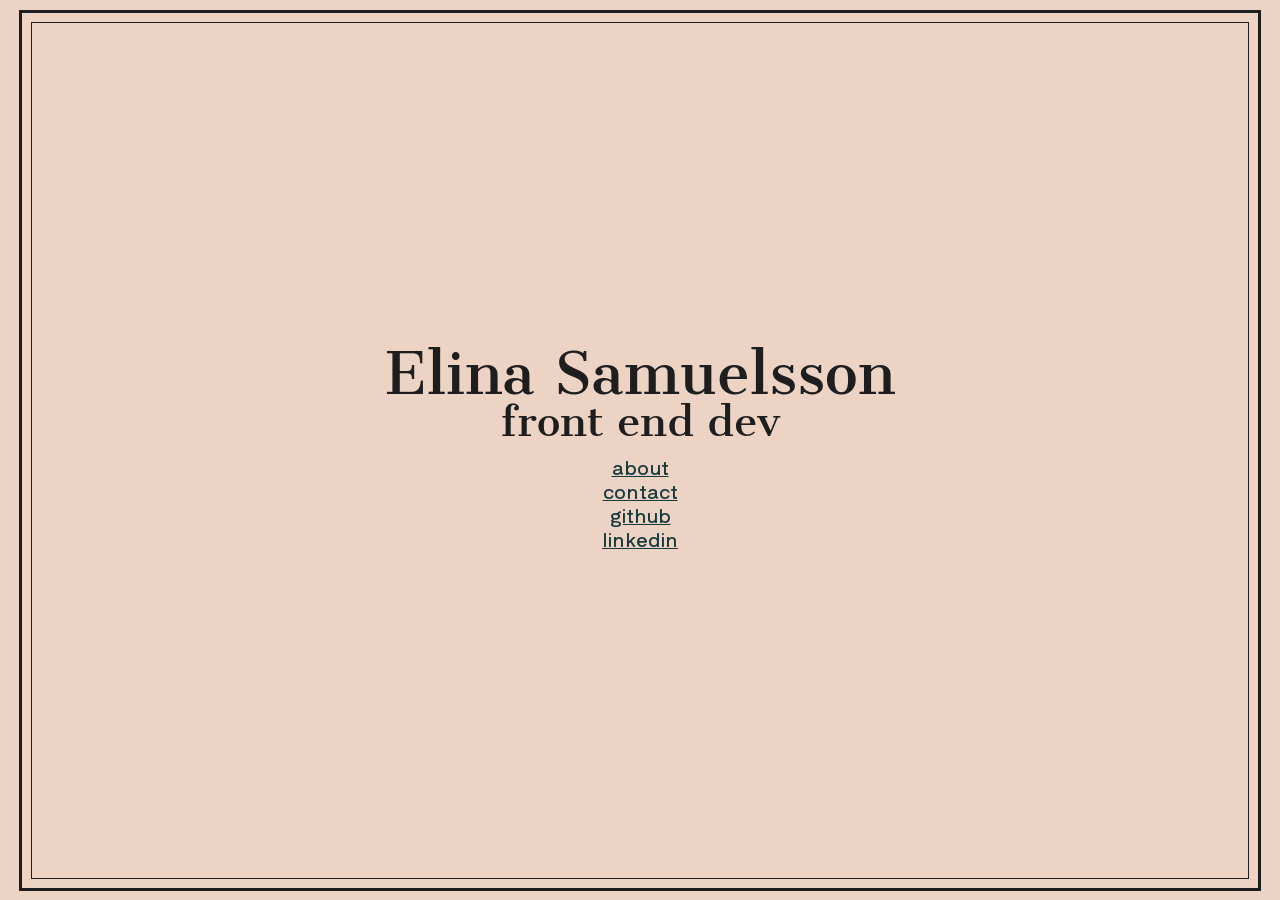
<file: Portfolio Site/index.html>
<!DOCTYPE html>
<head>
  <title>Elina Samuelsson - front end developer and webmaster</title>

  <meta charset="UTF-8" />
  <meta name="viewport" content="width=device-width, initial-scale=1.0" />
  <meta
    name="description"
    content="Elina is an aspiring front end developer with experience in HTML, CSS, JavaScript, PHP, SQL, and Node.js. She has experimented with various CSS-, and JavaScript frameworks."
  />
  <meta name="robots" content="index, follow" />

  <link rel="preconnect" href="https://fonts.googleapis.com" />
  <link rel="preconnect" href="https://fonts.gstatic.com" crossorigin />
  <link
    href="https://fonts.googleapis.com/css2?family=Cantata+One&family=Shippori+Antique+B1&display=swap"
    rel="stylesheet"
  />

  <link rel="canonical" href="" />
  <link rel="stylesheet" href="styles-main.css" />
  <link rel="manifest" href="manifest.json" />

  <script>
    if ("serviceWorker" in navigator) {
      window.addEventListener("load", function () {
        navigator.serviceWorker.register("sw.js").then(
          function (registration) {
            console.log(
              "ServiceWorker registration successful with scope: ",
              registration.scope
            );
          },
          function (err) {
            console.log("ServiceWorker registration failed: ", err);
          }
        );
      });
    }
  </script>
</head>
<body>
  <div class="frame">
    <header>
      <h1>Elina Samuelsson</h1>
      <h2>front end dev</h2>
    </header>
    <nav>
      <ul>
        <li><a href="about.html">about</a></li>
        <li><a href="contact.html">contact</a></li>
        <li>
          <a href="https://github.com/elinasamuelsson/" target="_blank"
            >github</a
          >
        </li>
        <li>
          <a href="https://www.linkedin.com/in/elinasamuelsson/" target="_blank"
            >linkedin</a
          >
        </li>
      </ul>
    </nav>
    <div class="toggle">
      <p>toggle</p>
    </div>
  </div>
</body>
</file>
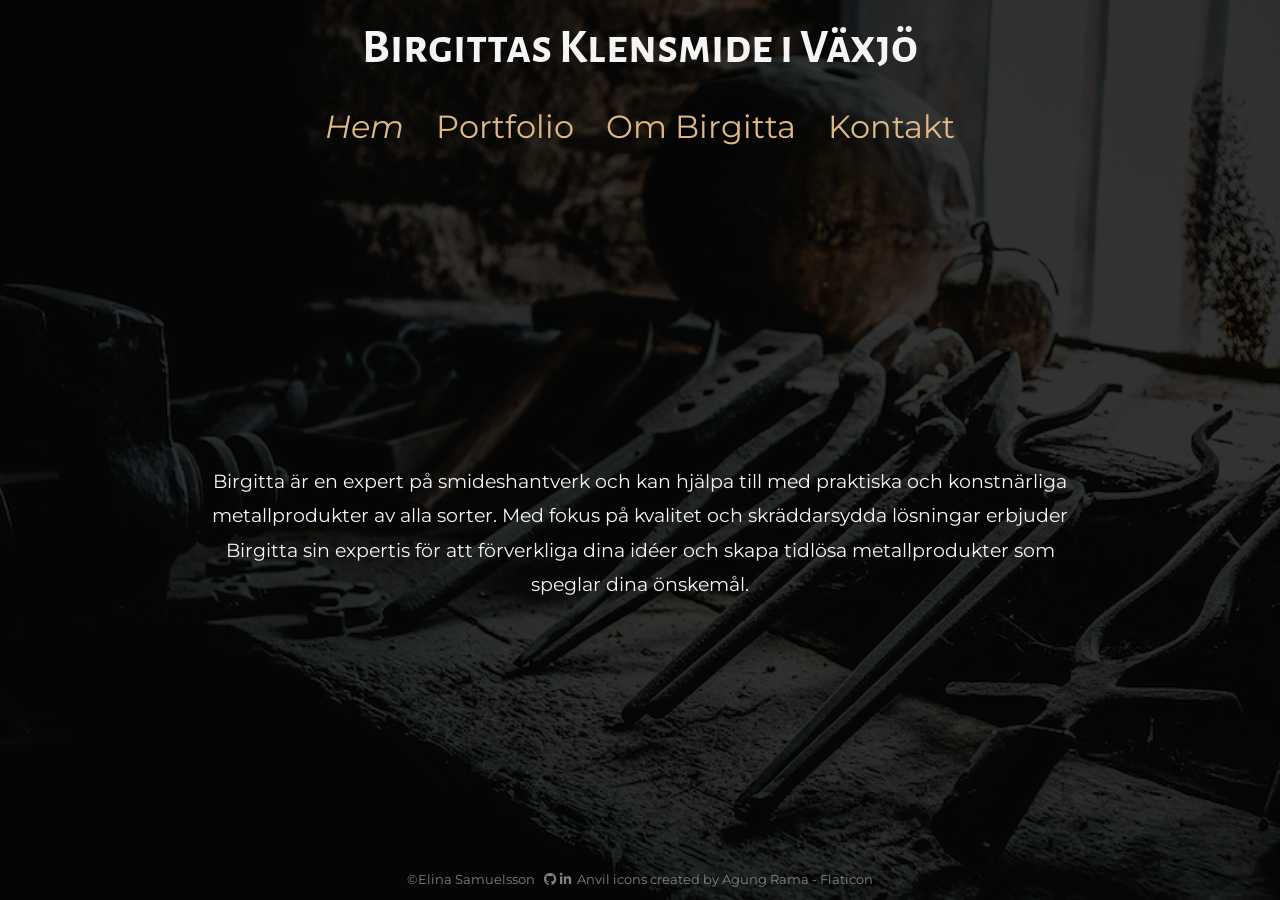
<file: docs/birgitta/index.html>
<!DOCTYPE html>
<html lang="SV">
  <head>
    <title>Birgittas Klensmide i Växjö - hantverk från anrik smedja</title>
    <meta charset="UTF-8" />
    <meta name="viewport" content="width=device-width, initial-scale=1.0" />
    <meta
      name="description"
      content="Birgittas Klensmedja i Växjö kombinerar traditionellt hantverk med modern design för att skapa unika och hållbara metallprodukter. Från praktiska smidesjärn till konstärliga smidesdetaljer är Birgitta dedikerad till att leverera kvalitet och skräddarsydda lösningar. Kontakta Växjös skickligaste klensmed Birgitta för hjälp att förverkliga dina idéer och låt henne skapa tidlösa smidesverk som speglar din vision."
    />
    <meta name="robots" content="index, follow" />
    <link rel="preconnect" href="https://fonts.googleapis.com" />
    <link rel="preconnect" href="https://fonts.gstatic.com" crossorigin />
    <link
      href="https://fonts.googleapis.com/css2?family=Alegreya+Sans+SC:wght@300&family=Montserrat:ital,wght@0,100;0,200;0,300;0,400;0,500;0,600;0,700;0,800;0,900;1,100;1,200;1,300;1,400;1,500;1,600;1,700;1,800;1,900&display=swap"
      rel="stylesheet"
    />
    <link
      rel="stylesheet"
      href="https://cdnjs.cloudflare.com/ajax/libs/font-awesome/6.5.1/css/all.min.css"
      integrity="sha512-DTOQO9RWCH3ppGqcWaEA1BIZOC6xxalwEsw9c2QQeAIftl+Vegovlnee1c9QX4TctnWMn13TZye+giMm8e2LwA=="
      crossorigin="anonymous"
      referrerpolicy="no-referrer"
    />
    <link
      rel="canonical"
      href="https://elinasamuelsson.github.io/portfolio/birgitta/index.html"
    />

    <link rel="stylesheet" href="./styles/styles.css" />
  </head>
  <body>
    <div id="hero-image"></div>
    <div class="header">
      <div class="nav-index">
        <h1>
          <a href="./">Birgittas Klensmide i Växjö</a>
        </h1>
        <nav>
          <ul>
            <li><a href="./" id="active-link">Hem</a></li>
            <li>
              <a href="./portfolio.html">Portfolio</a>
            </li>
            <li>
              <a href="./om.html">Om Birgitta</a>
            </li>
            <li><a href="./kontakt.html">Kontakt</a></li>
          </ul>
        </nav>
      </div>
    </div>
    <div class="main-index">
      <p>
        Birgitta är en expert på smideshantverk och kan hjälpa till med
        praktiska och konstnärliga metallprodukter av alla sorter. Med fokus på
        kvalitet och skräddarsydda lösningar erbjuder Birgitta sin expertis för
        att förverkliga dina idéer och skapa tidlösa metallprodukter som speglar
        dina önskemål.
      </p>
    </div>
    <div class="footer-index">
      <p>
        &#169;Elina Samuelsson &nbsp;
        <a href="https://github.com/elinasamuelsson/" aria-label="GitHub"
          ><i class="fa-brands fa-github"></i
        ></a>
        <a
          href="https://www.linkedin.com/in/elinasamuelsson/"
          aria-label="LinkedIn"
          ><i class="fa-brands fa-linkedin-in"></i></a
        >&nbsp;
        <a
          href="https://www.flaticon.com/free-icons/anvil"
          title="anvil icons"
          id="iconCredit"
          >Anvil icons created by Agung Rama - Flaticon</a
        >
      </p>
    </div>
  </body>
</html>
</file>
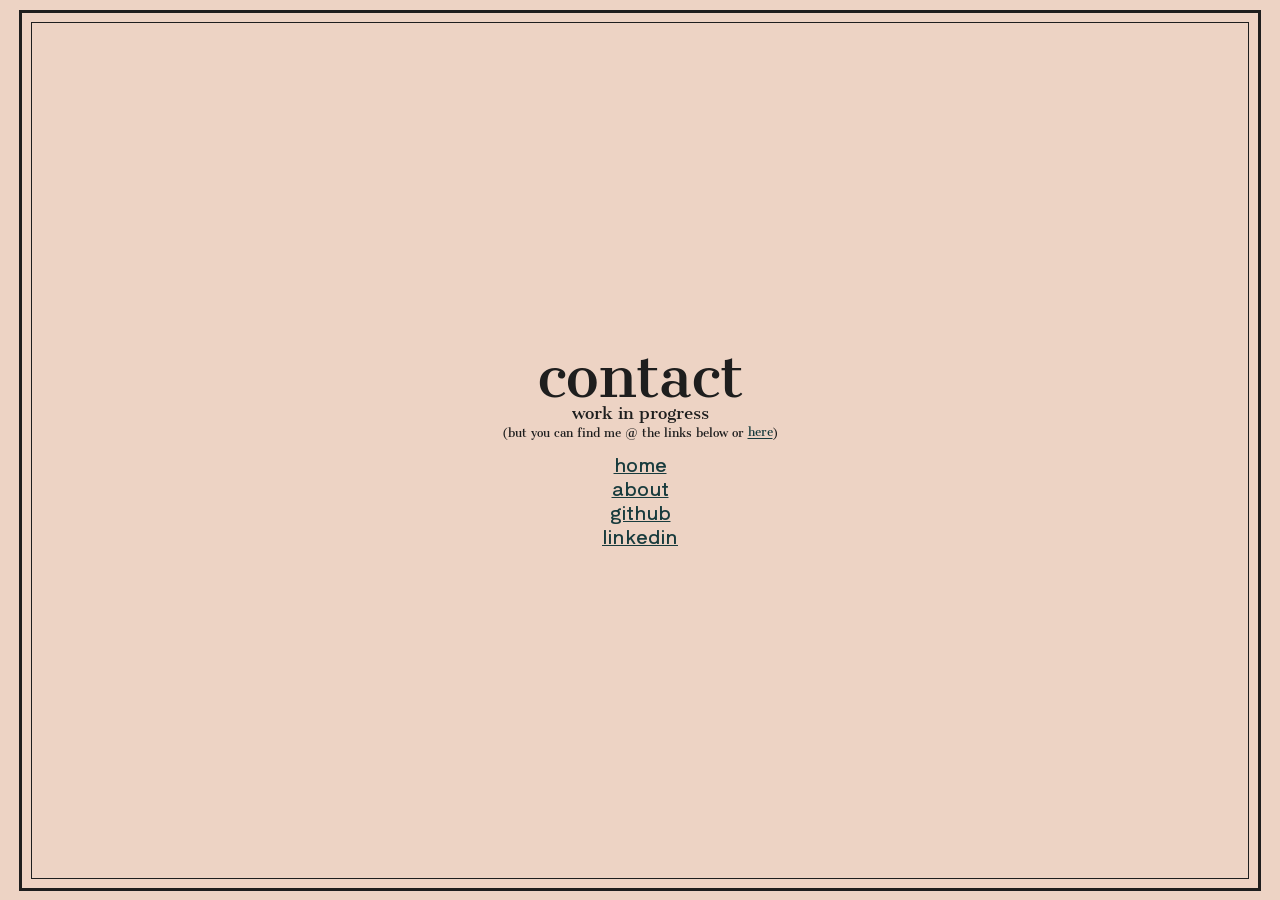
<file: Portfolio Site/contact.html>
<!DOCTYPE html>
<head>
  <title>Contact Elina Samuelsson for your front end dev needs!</title>

  <meta charset="UTF-8" />
  <meta name="viewport" content="width=device-width, initial-scale=1.0" />
  <meta
    name="description"
    content="Contact Elina if you want to work with her or find out more about her and her skills."
  />
  <meta name="robots" content="index, follow" />

  <link rel="preconnect" href="https://fonts.googleapis.com" />
  <link rel="preconnect" href="https://fonts.gstatic.com" crossorigin />
  <link
    href="https://fonts.googleapis.com/css2?family=Cantata+One&display=swap"
    rel="stylesheet"
  />

  <link rel="preconnect" href="https://fonts.googleapis.com" />
  <link rel="preconnect" href="https://fonts.gstatic.com" crossorigin />
  <link
    href="https://fonts.googleapis.com/css2?family=Shippori+Antique+B1&display=swap"
    rel="stylesheet"
  />

  <link rel="canonical" href="" />
  <link rel="stylesheet" href="styles-main.css" />
  <link rel="manifest" href="manifest.json" />

  <script>
    if ("serviceWorker" in navigator) {
      window.addEventListener("load", function () {
        navigator.serviceWorker.register("sw.js").then(
          function (registration) {
            console.log(
              "ServiceWorker registration successful with scope: ",
              registration.scope
            );
          },
          function (err) {
            console.log("ServiceWorker registration failed: ", err);
          }
        );
      });
    }
  </script>
</head>
<body>
  <div class="frame">
    <header>
      <h1>contact</h1>
      <p>work in progress</p>
      <p class="small">
        (but you can find me @ the links below or
        <a href="mailto:elina.samuelsson@live.com" class="small">here</a>)
      </p>
    </header>
    <nav>
      <ul>
        <li><a href="index.html">home</a></li>
        <li><a href="about.html">about</a></li>
        <li>
          <a href="https://github.com/elinasamuelsson/" target="_blank"
            >github</a
          >
        </li>
        <li>
          <a href="https://www.linkedin.com/in/elinasamuelsson/" target="_blank"
            >linkedin</a
          >
        </li>
      </ul>
    </nav>
  </div>
</body>
</file>
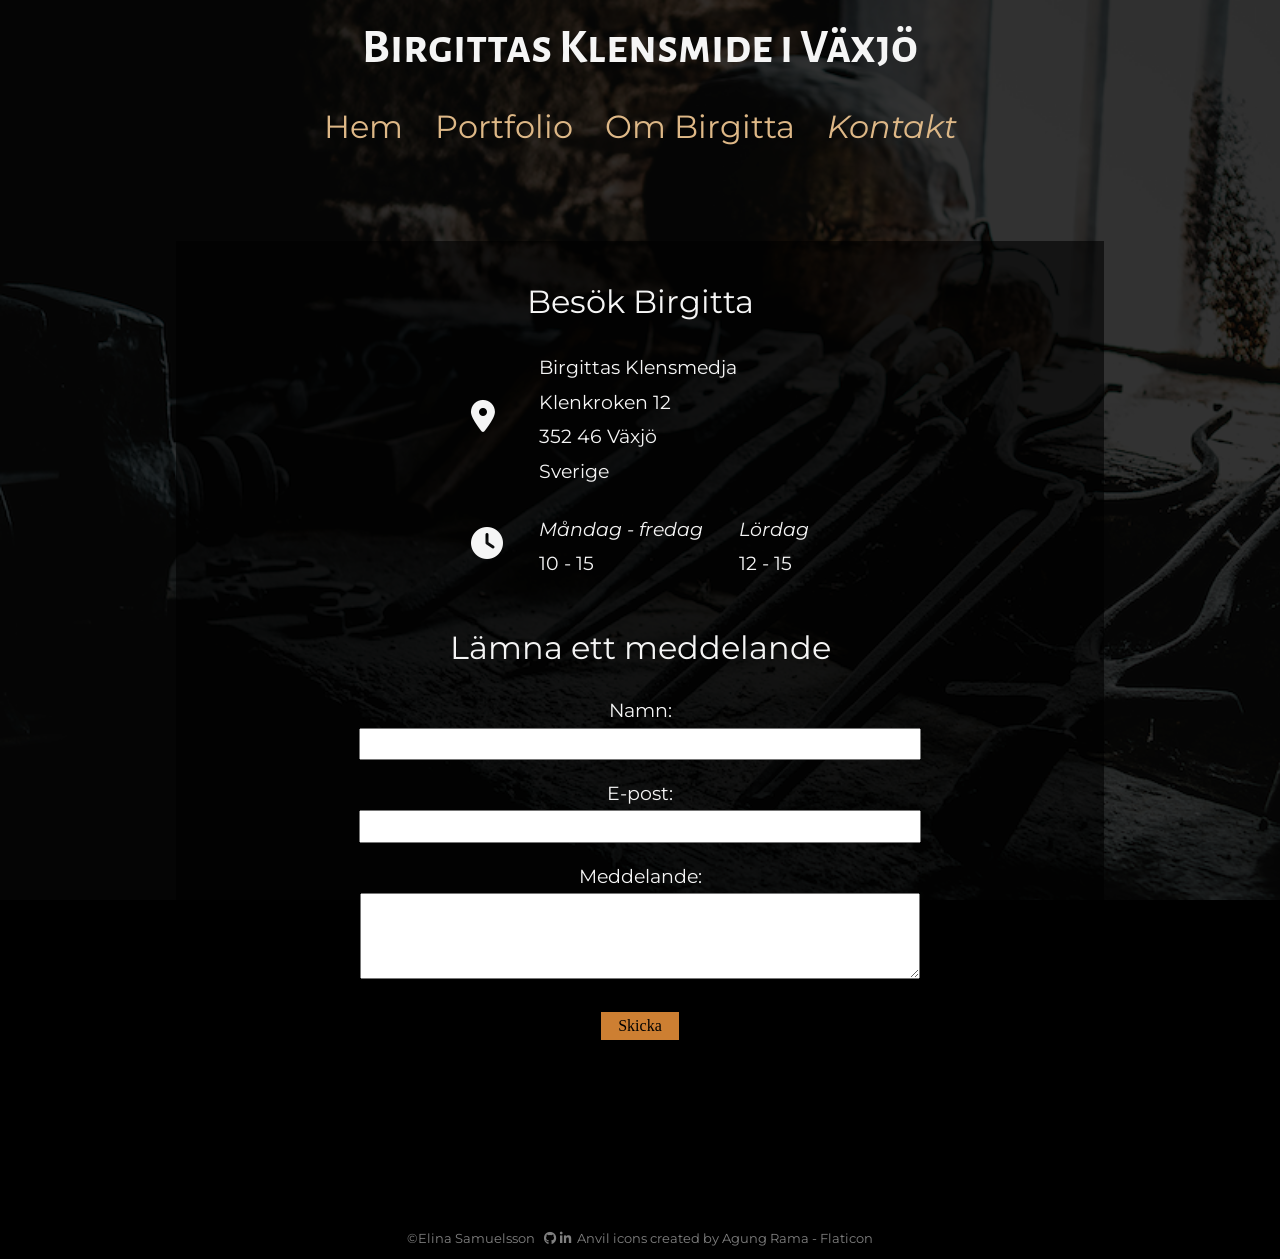
<file: docs/birgitta/kontakt.html>
<!DOCTYPE html>
<html lang="SV">
  <head>
    <title>Kontakta Birgitta och förverkliga dina drömmar</title>
    <meta charset="UTF-8" />
    <meta name="viewport" content="width=device-width, initial-scale=1.0" />
    <meta
      name="description"
      content="Kontakta Birgittas Klensmide och låt henne hjälpa dig förverkliga dina smidesdrömmar. Gör en förfrågan så kan ni och Birgitta skapa något unikt tillsammans. Oavsett om det är ett skräddarsytt smidesprojekt eller en fråga om våra tjänster, finns klensmedjan här för att lyssna och ge dig den kunskap och det stöd du behöver. Ta det första steget mot att förvandla din vision till verklighet med Birgittas Klensmide."
    />
    <meta name="robots" content="index, follow" />
    <link rel="preconnect" href="https://fonts.googleapis.com" />
    <link rel="preconnect" href="https://fonts.gstatic.com" crossorigin />
    <link
      href="https://fonts.googleapis.com/css2?family=Alegreya+Sans+SC:wght@300&family=Montserrat:ital,wght@0,100;0,200;0,300;0,400;0,500;0,600;0,700;0,800;0,900;1,100;1,200;1,300;1,400;1,500;1,600;1,700;1,800;1,900&display=swap"
      rel="stylesheet"
    />
    <link
      rel="stylesheet"
      href="https://cdnjs.cloudflare.com/ajax/libs/font-awesome/6.5.1/css/all.min.css"
      integrity="sha512-DTOQO9RWCH3ppGqcWaEA1BIZOC6xxalwEsw9c2QQeAIftl+Vegovlnee1c9QX4TctnWMn13TZye+giMm8e2LwA=="
      crossorigin="anonymous"
      referrerpolicy="no-referrer"
    />
    <link
      rel="canonical"
      href="https://elinasamuelsson.github.io/portfolio/birgitta/kontakt.html"
    />

    <link rel="stylesheet" href="./styles/styles.css" />
  </head>
  <body>
    <div id="hero-image"></div>
    <div class="header">
      <div class="">
        <h1>
          <a href="./">Birgittas Klensmide i Växjö</a>
        </h1>
        <nav>
          <ul>
            <li><a href="./">Hem</a></li>
            <li><a href="./portfolio.html">Portfolio</a></li>
            <li><a href="./om.html">Om Birgitta</a></li>
            <li><a href="./kontakt.html" id="active-link">Kontakt</a></li>
          </ul>
        </nav>
      </div>
    </div>
    <div class="main">
      <div class="shadow-bubble">
        <div class="contact-text">
          <h2>Besök Birgitta</h2>
          <table>
            <tr>
              <td>
                <p>
                  <i class="fa-solid fa-location-dot" aria-label="Adress"></i>
                </p>
              </td>
              <td colspan="2">
                <p>
                  Birgittas Klensmedja <br />
                  Klenkroken 12 <br />
                  352 46 Växjö <br />
                  Sverige
                </p>
              </td>
            </tr>
            <tr>
              <td>
                <p><i class="fa-solid fa-clock" aria-label="Öppettider"></i></p>
              </td>
              <td>
                <p>
                  <em>Måndag - fredag</em> <br />
                  10 - 15
                </p>
              </td>
              <td>
                <p>
                  <em>Lördag</em> <br />
                  12 - 15
                </p>
              </td>
            </tr>
          </table>
        </div>
        <form class="contact-form">
          <h2>Lämna ett meddelande</h2>
          <form
            action="mailto:info@birgittasklensmide.se"
            method="post"
            enctype="text/plain"
          >
            <label for="namn">Namn:</label>
            <input type="text" id="namn" name="namn" required />
            <label for="email">E-post:</label>
            <input type="email" id="email" name="email" required />
            <label for="meddelande">Meddelande:</label>
            <textarea
              id="meddelande"
              name="meddelande"
              rows="4"
              required
            ></textarea>
            <input type="submit" value="Skicka" class="submit" />
          </form>
        </form>
      </div>
    </div>
    <div class="footer">
      <p>
        &#169;Elina Samuelsson&nbsp;&nbsp;
        <a href="https://github.com/elinasamuelsson/" aria-label="GitHub"
          ><i class="fa-brands fa-github"></i
        ></a>
        <a
          href="https://www.linkedin.com/in/elinasamuelsson/"
          aria-label="LinkedIn"
          ><i class="fa-brands fa-linkedin-in"></i></a
        >&nbsp;
        <a
          href="https://www.flaticon.com/free-icons/anvil"
          title="anvil icons"
          id="iconCredit"
          >Anvil icons created by Agung Rama - Flaticon</a
        >
      </p>
    </div>
  </body>
</html>
</file>
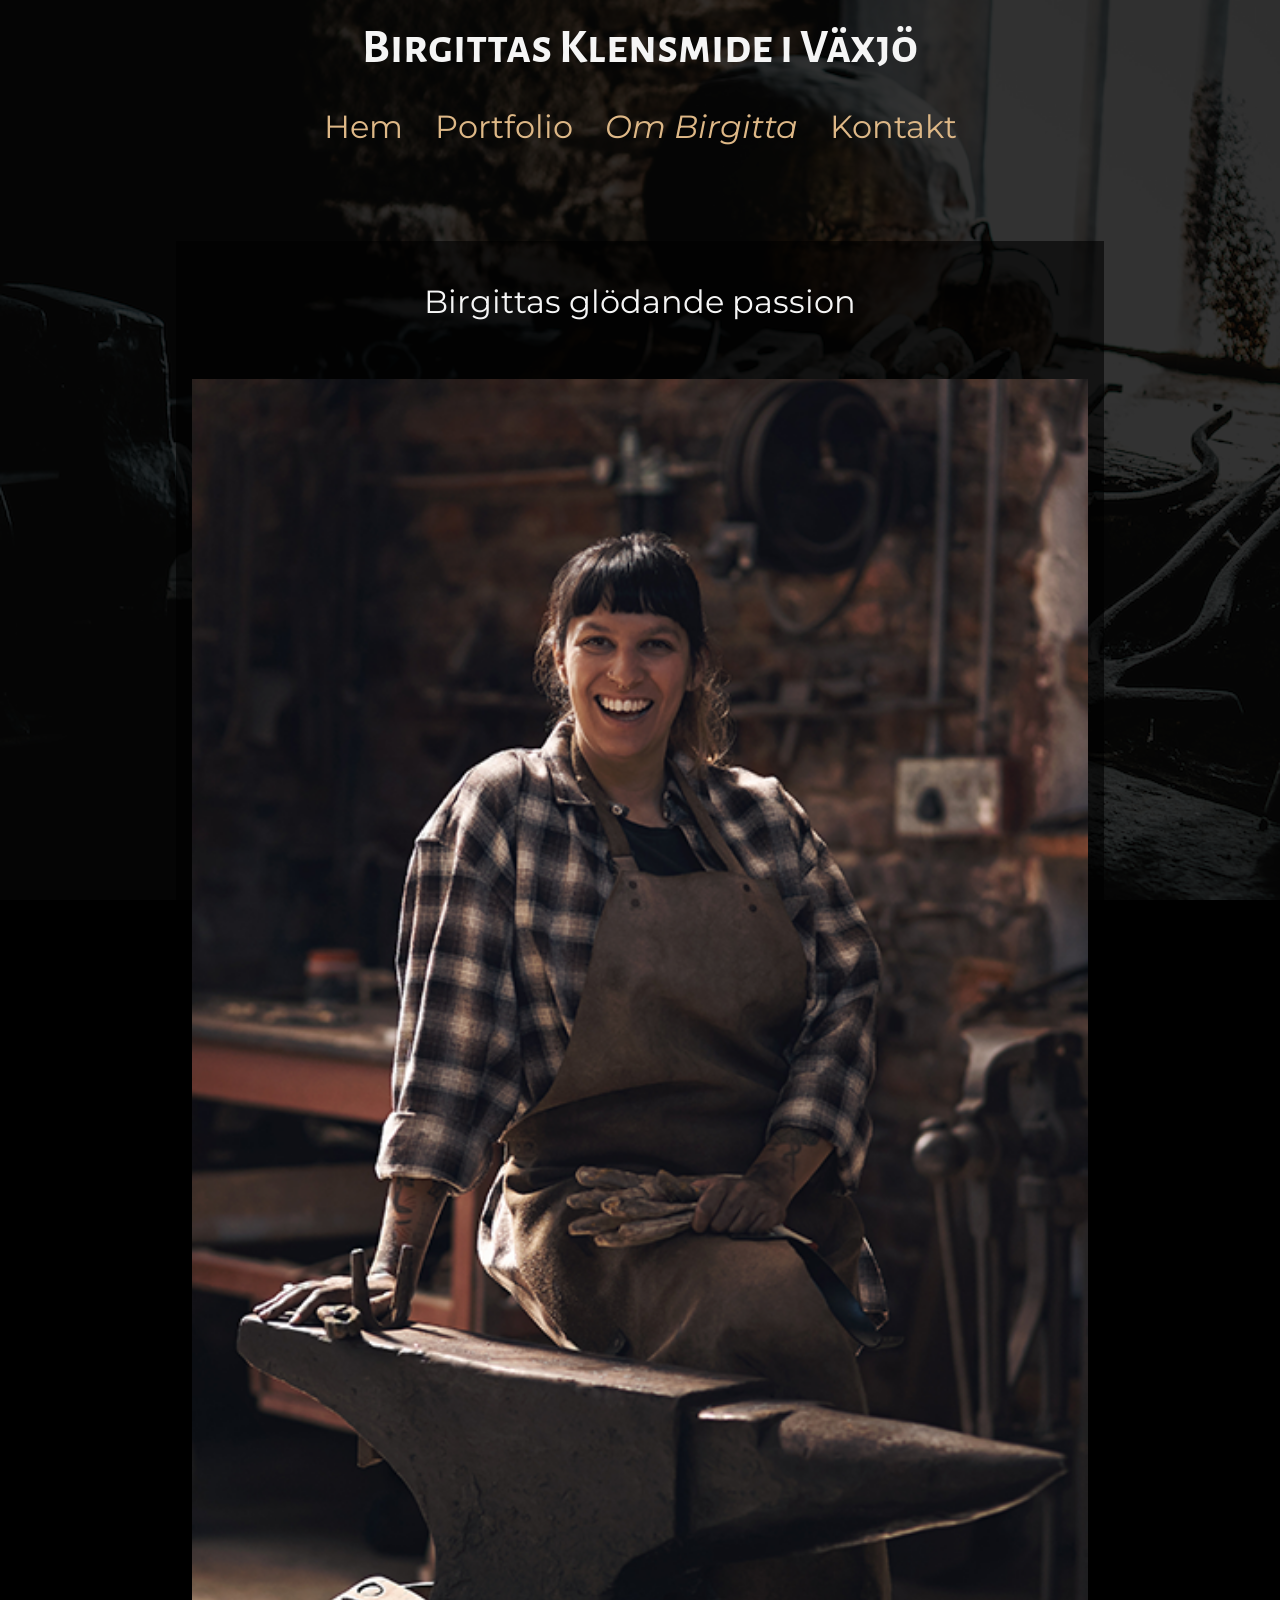
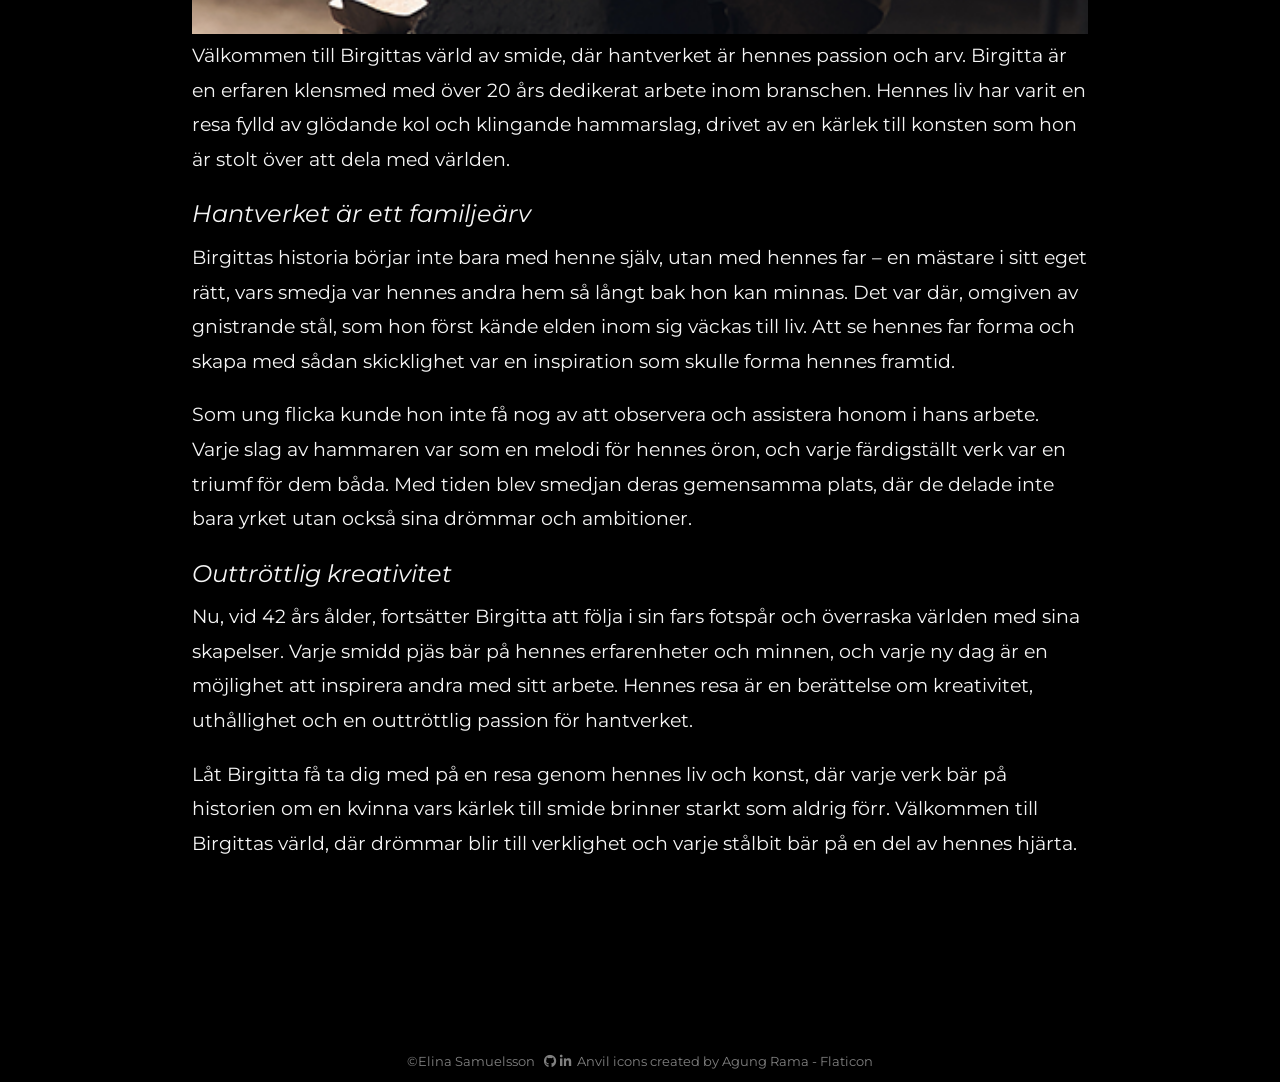
<file: docs/birgitta/om.html>
<!DOCTYPE html>
<html lang="SV">
  <head>
    <title>Om Birgittas resa från ung smed till smidesikon</title>
    <meta charset="UTF-8" />
    <meta name="viewport" content="width=device-width, initial-scale=1.0" />
    <meta
      name="description"
      content="Birgitta är en passionerad klensmed med över 20 års erfarenhet i branschen. Vid 43 års ålder fortsätter Birgitta att överraska och inspirera med sina fantastiska hantverk. Lär dig mer om hennes livslånga passion för smide och hur denna kärlek till konstformen väcktes till liv. Låt dig charmas av berättelsen om en kvinna vars kreativa eld brunnit starkt genom åren."
    />
    <meta name="robots" content="index, follow" />
    <link rel="preconnect" href="https://fonts.googleapis.com" />
    <link rel="preconnect" href="https://fonts.gstatic.com" crossorigin />
    <link
      href="https://fonts.googleapis.com/css2?family=Alegreya+Sans+SC:wght@300&family=Montserrat:ital,wght@0,100;0,200;0,300;0,400;0,500;0,600;0,700;0,800;0,900;1,100;1,200;1,300;1,400;1,500;1,600;1,700;1,800;1,900&display=swap"
      rel="stylesheet"
    />
    <link
      rel="stylesheet"
      href="https://cdnjs.cloudflare.com/ajax/libs/font-awesome/6.5.1/css/all.min.css"
      integrity="sha512-DTOQO9RWCH3ppGqcWaEA1BIZOC6xxalwEsw9c2QQeAIftl+Vegovlnee1c9QX4TctnWMn13TZye+giMm8e2LwA=="
      crossorigin="anonymous"
      referrerpolicy="no-referrer"
    />
    <link
      rel="canonical"
      href="https://elinasamuelsson.github.io/portfolio/birgitta/om.html"
    />

    <link rel="stylesheet" href="./styles/styles.css" />
  </head>
  <body>
    <div id="hero-image"></div>
    <div class="header">
      <div class="">
        <h1>
          <a href="./">Birgittas Klensmide i Växjö</a>
        </h1>
        <nav>
          <ul>
            <li><a href="./">Hem</a></li>
            <li><a href="./portfolio.html">Portfolio</a></li>
            <li><a href="./om.html" id="active-link">Om Birgitta</a></li>
            <li><a href="./kontakt.html">Kontakt</a></li>
          </ul>
        </nav>
      </div>
    </div>
    <div class="main">
      <div class="shadow-bubble">
        <h2>Birgittas glödande passion</h2>
        <div>
          <img
            src="./images/birgitta_500x700.webp"
            alt="Bild på en leende Birgitta som står framför ett smidesstäd i sin smedja."
            class="portrait"
          />
        </div>
        <div>
          <p>
            Välkommen till Birgittas värld av smide, där hantverket är hennes
            passion och arv. Birgitta är en erfaren klensmed med över 20 års
            dedikerat arbete inom branschen. Hennes liv har varit en resa fylld
            av glödande kol och klingande hammarslag, drivet av en kärlek till
            konsten som hon är stolt över att dela med världen.
          </p>
          <h3>Hantverket är ett familjeärv</h3>
          <p>
            Birgittas historia börjar inte bara med henne själv, utan med hennes
            far – en mästare i sitt eget rätt, vars smedja var hennes andra hem
            så långt bak hon kan minnas. Det var där, omgiven av gnistrande
            stål, som hon först kände elden inom sig väckas till liv. Att se
            hennes far forma och skapa med sådan skicklighet var en inspiration
            som skulle forma hennes framtid.
          </p>

          <p>
            Som ung flicka kunde hon inte få nog av att observera och assistera
            honom i hans arbete. Varje slag av hammaren var som en melodi för
            hennes öron, och varje färdigställt verk var en triumf för dem båda.
            Med tiden blev smedjan deras gemensamma plats, där de delade inte
            bara yrket utan också sina drömmar och ambitioner.
          </p>
          <h3>Outtröttlig kreativitet</h3>
          <p>
            Nu, vid 42 års ålder, fortsätter Birgitta att följa i sin fars
            fotspår och överraska världen med sina skapelser. Varje smidd pjäs
            bär på hennes erfarenheter och minnen, och varje ny dag är en
            möjlighet att inspirera andra med sitt arbete. Hennes resa är en
            berättelse om kreativitet, uthållighet och en outtröttlig passion
            för hantverket.
          </p>

          <p>
            Låt Birgitta få ta dig med på en resa genom hennes liv och konst,
            där varje verk bär på historien om en kvinna vars kärlek till smide
            brinner starkt som aldrig förr. Välkommen till Birgittas värld, där
            drömmar blir till verklighet och varje stålbit bär på en del av
            hennes hjärta.
          </p>
        </div>
      </div>
    </div>
    <div class="footer">
      <p>
        &#169;Elina Samuelsson &nbsp;
        <a href="https://github.com/elinasamuelsson/" aria-label="GitHub"
          ><i class="fa-brands fa-github"></i
        ></a>
        <a
          href="https://www.linkedin.com/in/elinasamuelsson/"
          aria-label="LinkedIn"
          ><i class="fa-brands fa-linkedin-in"></i></a
        >&nbsp;
        <a
          href="https://www.flaticon.com/free-icons/anvil"
          title="anvil icons"
          id="iconCredit"
          >Anvil icons created by Agung Rama - Flaticon</a
        >
      </p>
    </div>
  </body>
</html>
</file>
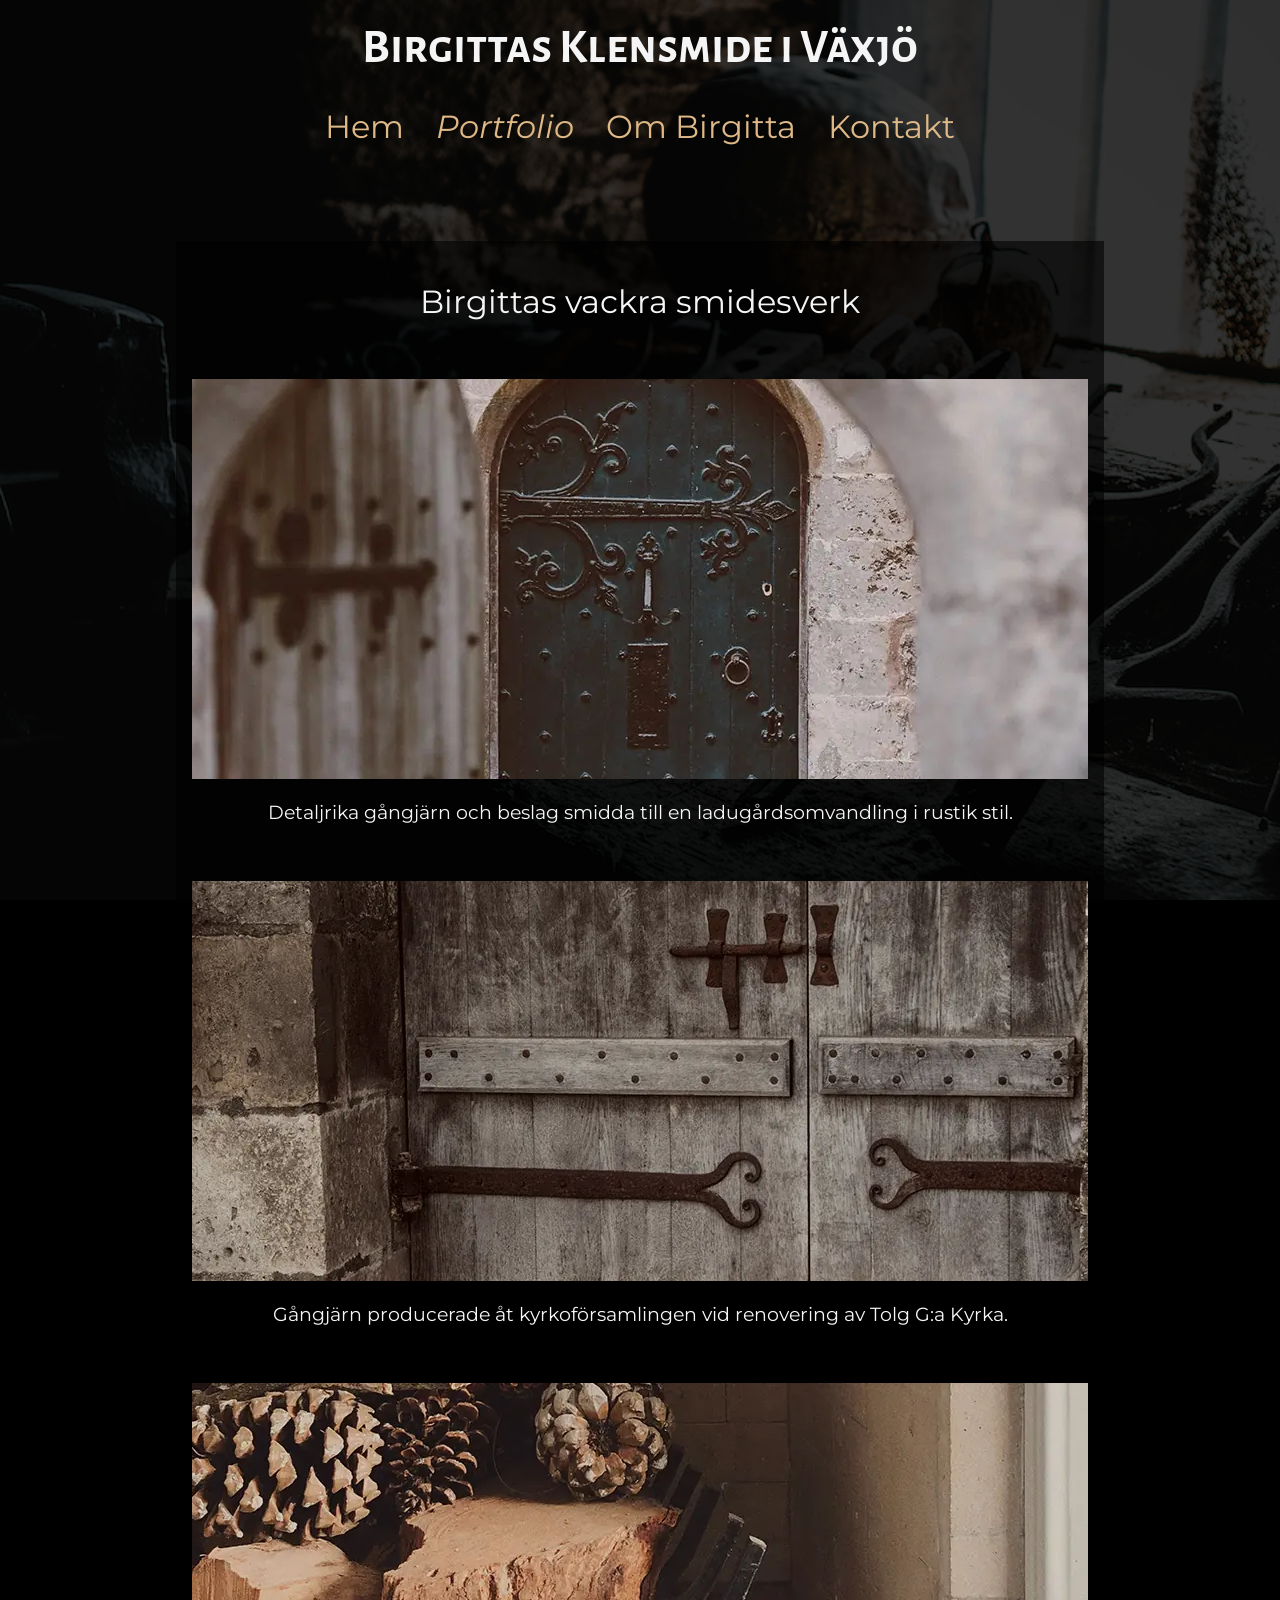
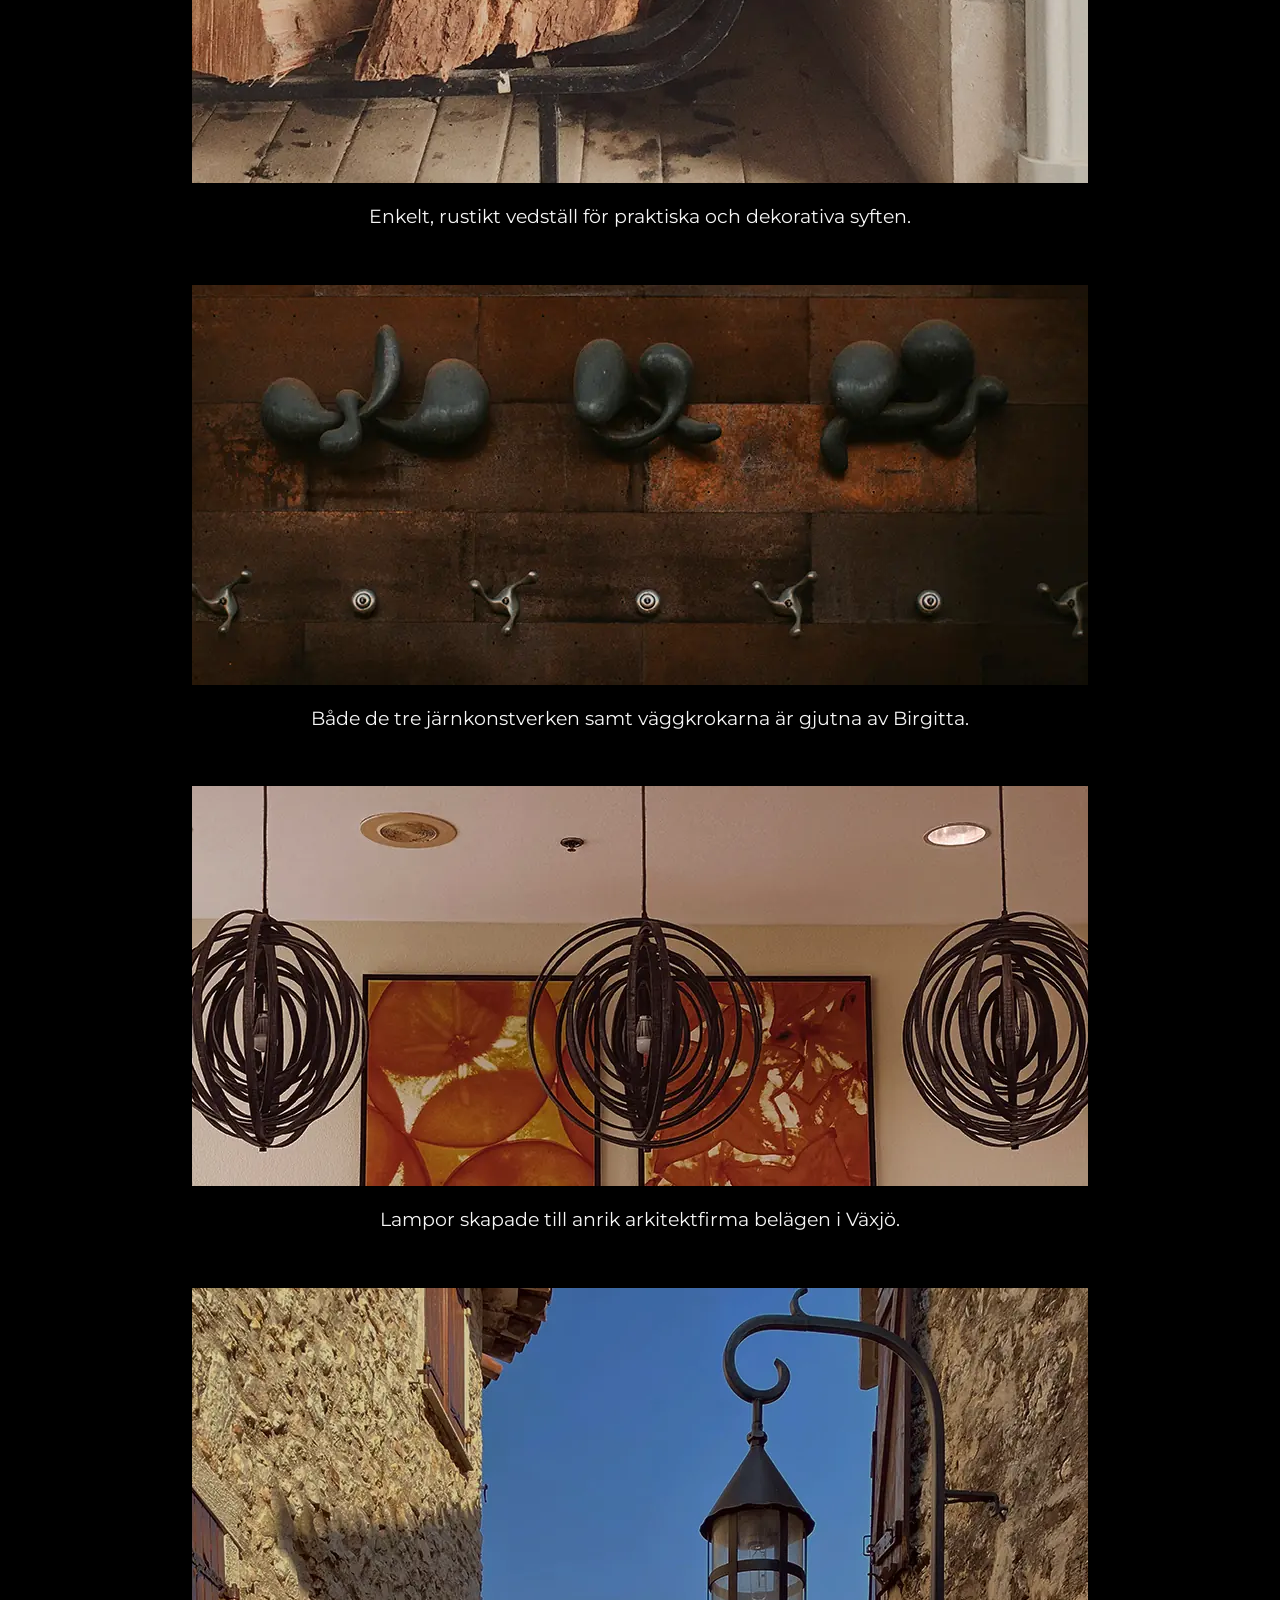
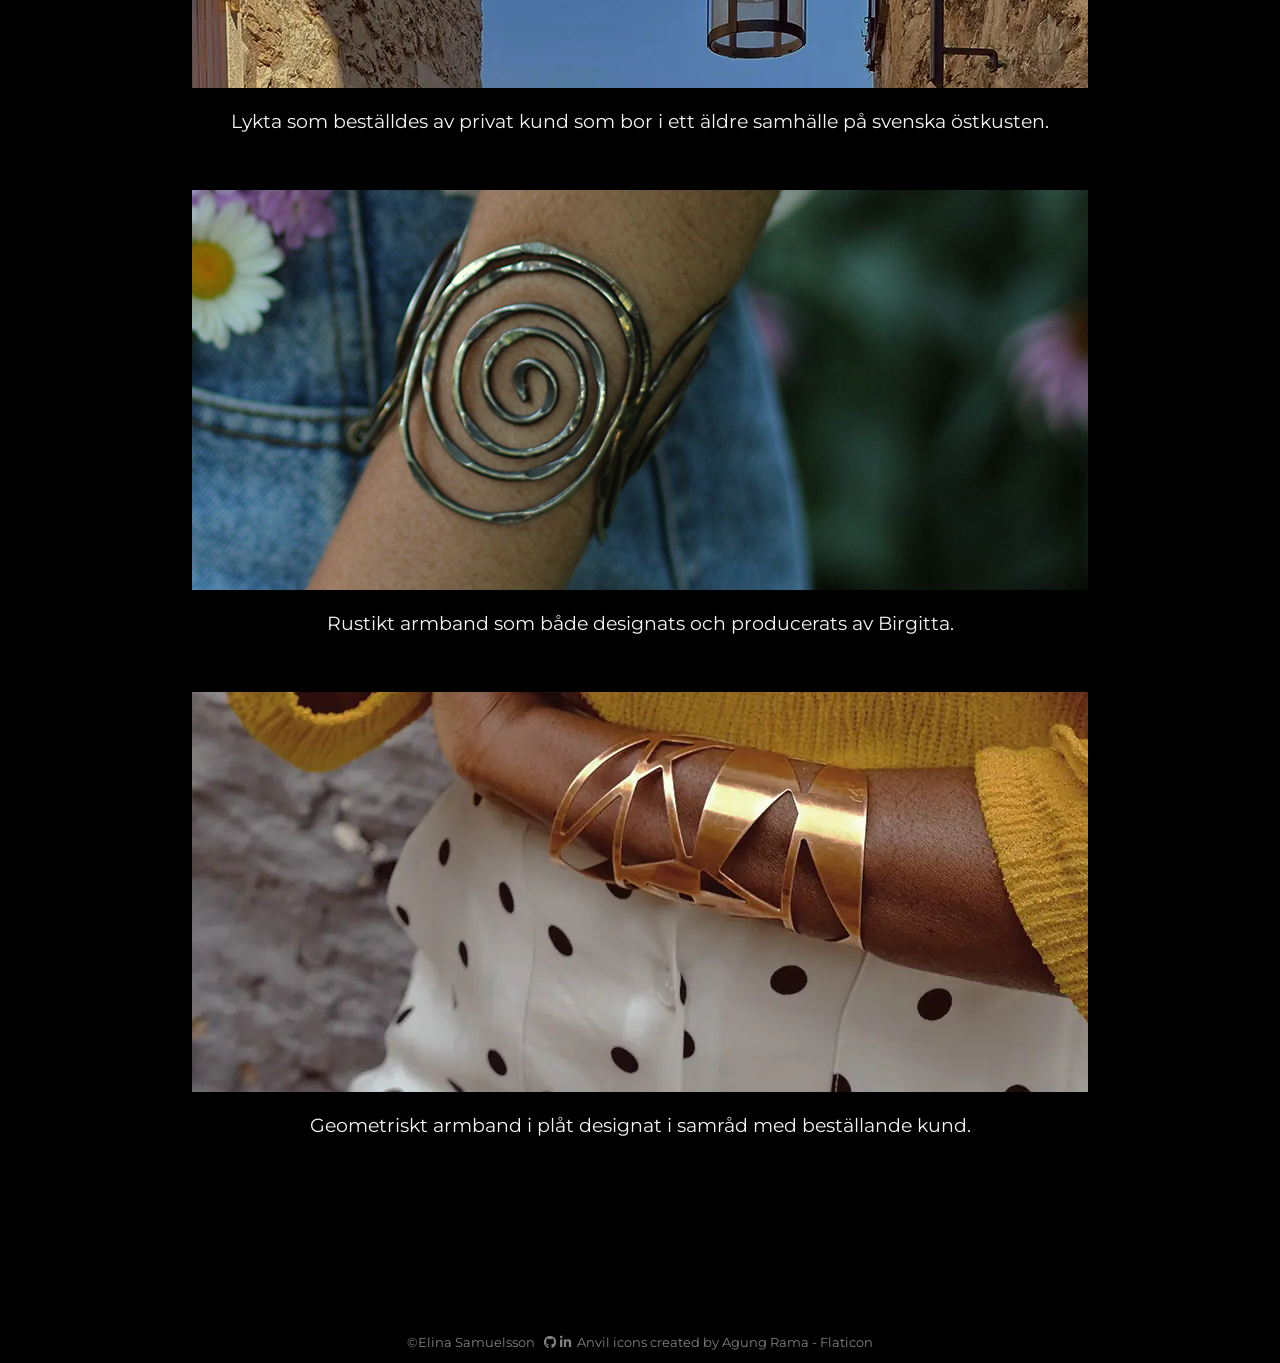
<file: docs/birgitta/portfolio.html>
<!DOCTYPE html>
<html lang="SV">
  <head>
    <title>Birgittas portfolio visar en samling av hennes bästa verk</title>
    <meta charset="UTF-8" />
    <meta name="viewport" content="width=device-width, initial-scale=1.0" />
    <meta
      name="description"
      content="Utforska Birgittas många kvalitativa smidesverk i hennes öppna portofolio. Här finns all från gångjärn och inredningsdetaljer till smycken - produkter som visar på den talang och hängivenhet Birgitta medför till alla sina hantverk. Bli inspirerad av hennes klassiska järnverk och tidlösa design, som alla producerats av Växjös mest dedikerade klensmed."
    />
    <meta name="robots" content="index, follow" />
    <link rel="preconnect" href="https://fonts.googleapis.com" />
    <link rel="preconnect" href="https://fonts.gstatic.com" crossorigin />
    <link
      href="https://fonts.googleapis.com/css2?family=Alegreya+Sans+SC:wght@300&family=Montserrat:ital,wght@0,100;0,200;0,300;0,400;0,500;0,600;0,700;0,800;0,900;1,100;1,200;1,300;1,400;1,500;1,600;1,700;1,800;1,900&display=swap"
      rel="stylesheet"
    />
    <link
      rel="stylesheet"
      href="https://cdnjs.cloudflare.com/ajax/libs/font-awesome/6.5.1/css/all.min.css"
      integrity="sha512-DTOQO9RWCH3ppGqcWaEA1BIZOC6xxalwEsw9c2QQeAIftl+Vegovlnee1c9QX4TctnWMn13TZye+giMm8e2LwA=="
      crossorigin="anonymous"
      referrerpolicy="no-referrer"
    />
    <link
      rel="canonical"
      href="https://elinasamuelsson.github.io/portfolio/birgitta/portfolio.html"
    />

    <link rel="stylesheet" href="./styles/styles.css" />
  </head>
  <body>
    <div id="hero-image"></div>
    <div class="header">
      <div class="">
        <h1>
          <a href="./">Birgittas Klensmide i Växjö</a>
        </h1>
        <nav>
          <ul>
            <li><a href="./">Hem</a></li>
            <li><a href="./portfolio.html" id="active-link">Portfolio</a></li>
            <li><a href="./om.html">Om Birgitta</a></li>
            <li><a href="./kontakt.html">Kontakt</a></li>
          </ul>
        </nav>
      </div>
    </div>
    <div class="main">
      <div class="product-portfolio shadow-bubble">
        <h2>Birgittas vackra smidesverk</h2>
        <div class="product">
          <img
            src="./images/gangjarn01.webp"
            alt="Bild på detaljrika gångjärn och beslag på en grön, rustik dörr."
            class="product-image"
          />
          <p>
            Detaljrika gångjärn och beslag smidda till en ladugårdsomvandling i
            rustik stil.
          </p>
        </div>
        <div class="product">
          <img
            src="./images/gangjarn02.webp"
            alt="Bild på enkla, rustika gångjärn och beslag på en trädörr."
            class="product-image"
          />
          <p>
            Gångjärn producerade åt kyrkoförsamlingen vid renovering av Tolg G:a
            Kyrka.
          </p>
        </div>
        <div class="product">
          <img
            src="./images/vedstall.webp"
            alt="Bild på ett vedställ i järn. Ovanpå stället ligger vedträn och kottar."
            class="product-image"
          />
          <p>Enkelt, rustikt vedställ för praktiska och dekorativa syften.</p>
        </div>
        <div class="product">
          <img
            src="./images/vaggkrokar.webp"
            alt="Bild på tre små, abstrakta järnkonstverk monterade över fyra små väggkrokar."
            class="product-image"
          />
          <p>
            Både de tre järnkonstverken samt väggkrokarna är gjutna av Birgitta.
          </p>
        </div>
        <div class="product">
          <img
            src="./images/lampor.webp"
            alt="Bild på tre lampor uppbyggda av flera, överlappande järncirklar."
            class="product-image"
          />
          <p>Lampor skapade till anrik arkitektfirma belägen i Växjö.</p>
        </div>
        <div class="product">
          <img
            src="./images/lykta.webp"
            alt="Bild på en lykta som monterats på en tegelvägg."
            class="product-image"
          />
          <p>
            Lykta som beställdes av privat kund som bor i ett äldre samhälle på
            svenska östkusten.
          </p>
        </div>
        <div class="product">
          <img
            src="./images/armband01.webp"
            alt="Bild på ett armband gjort av stora, sammanfogade virvlar av järn."
            class="product-image"
          />
          <p>Rustikt armband som både designats och producerats av Birgitta.</p>
        </div>
        <div class="product">
          <img
            src="./images/armband02.webp"
            alt="Bild på ett brett armband i plåt med geometrisk design."
            class="product-image"
          />
          <p>
            Geometriskt armband i plåt designat i samråd med beställande kund.
          </p>
        </div>
      </div>
    </div>
    <div class="footer">
      <p>
        &#169;Elina Samuelsson &nbsp;
        <a href="https://github.com/elinasamuelsson/" aria-label="GitHub"
          ><i class="fa-brands fa-github"></i
        ></a>
        <a
          href="https://www.linkedin.com/in/elinasamuelsson/"
          aria-label="LinkedIn"
          ><i class="fa-brands fa-linkedin-in"></i></a
        >&nbsp;
        <a
          href="https://www.flaticon.com/free-icons/anvil"
          title="anvil icons"
          id="iconCredit"
          >Anvil icons created by Agung Rama - Flaticon</a
        >
      </p>
    </div>
  </body>
</html>
</file>
<file: Portfolio Site/styles-main.css>
/*RESET*/
/* http://meyerweb.com/eric/tools/css/reset/ 
   v2.0 | 20110126
   License: none (public domain)
*/

html,
body,
div,
span,
applet,
object,
iframe,
h1,
h2,
h3,
h4,
h5,
h6,
p,
blockquote,
pre,
a,
abbr,
acronym,
address,
big,
cite,
code,
del,
dfn,
em,
img,
ins,
kbd,
q,
s,
samp,
small,
strike,
strong,
sub,
sup,
tt,
var,
b,
u,
i,
center,
dl,
dt,
dd,
ol,
ul,
li,
fieldset,
form,
label,
legend,
table,
caption,
tbody,
tfoot,
thead,
tr,
th,
td,
article,
aside,
canvas,
details,
embed,
figure,
figcaption,
footer,
header,
hgroup,
menu,
nav,
output,
ruby,
section,
summary,
time,
mark,
audio,
video {
  margin: 0;
  padding: 0;
  border: 0;
  font-size: 100%;
  font: inherit;
  vertical-align: baseline;
}
/* HTML5 display-role reset for older browsers */
article,
aside,
details,
figcaption,
figure,
footer,
header,
hgroup,
menu,
nav,
section {
  display: block;
}
body {
  line-height: 1;
}
ol,
ul {
  list-style: none;
}
blockquote,
q {
  quotes: none;
}
blockquote:before,
blockquote:after,
q:before,
q:after {
  content: "";
  content: none;
}
table {
  border-collapse: collapse;
  border-spacing: 0;
}

/*STYLES*/
body {
  background-color: #edd3c4;

  width: 100vw;
  height: 100vh;

  display: flex;
  justify-content: center;
  align-items: center;
}

.frame {
  width: 95vw;
  height: 95vh;

  display: flex;
  flex-direction: column;
  justify-content: center;
  align-items: center;

  border: 1px solid #1e1e1e;
  outline: 3px solid #1e1e1e;
  outline-offset: .6rem;
}

header {
  padding-bottom: 1rem;

  text-align: center;
  font-family: "Cantata One", Arial, sans-serif;
  color: #1e1e1e;
}

header h1 {
  font-size: 3.5rem;
}

header h2 {
  font-size: 2.5rem;
}

.small {
  padding-top: .4rem;
  font-size: .7rem;
}

nav {
  font-family: "Shippori Antique B1", sans-serif;
  text-align: center;
}

nav ul li {
  padding-bottom: .3rem;
}

a {
  font-size: 1.2rem;
  color: #183b3d;
}

a:visited {
  color: #1e1e1e;
}

a:hover {
  color: #00afb9;
}

.toggle {
  position: absolute;
  right: 2rem;
  bottom: 1.5rem;

  visibility: hidden;
}
</file>
<file: docs/birgitta/styles/styles.css>
@import url("./normalize.css");
@import url("./fonts.css");
@import url("./main.css");
@import url("./header.css");
@import url("./footer.css");
@import url("./mediaqueries.css");
</file>
